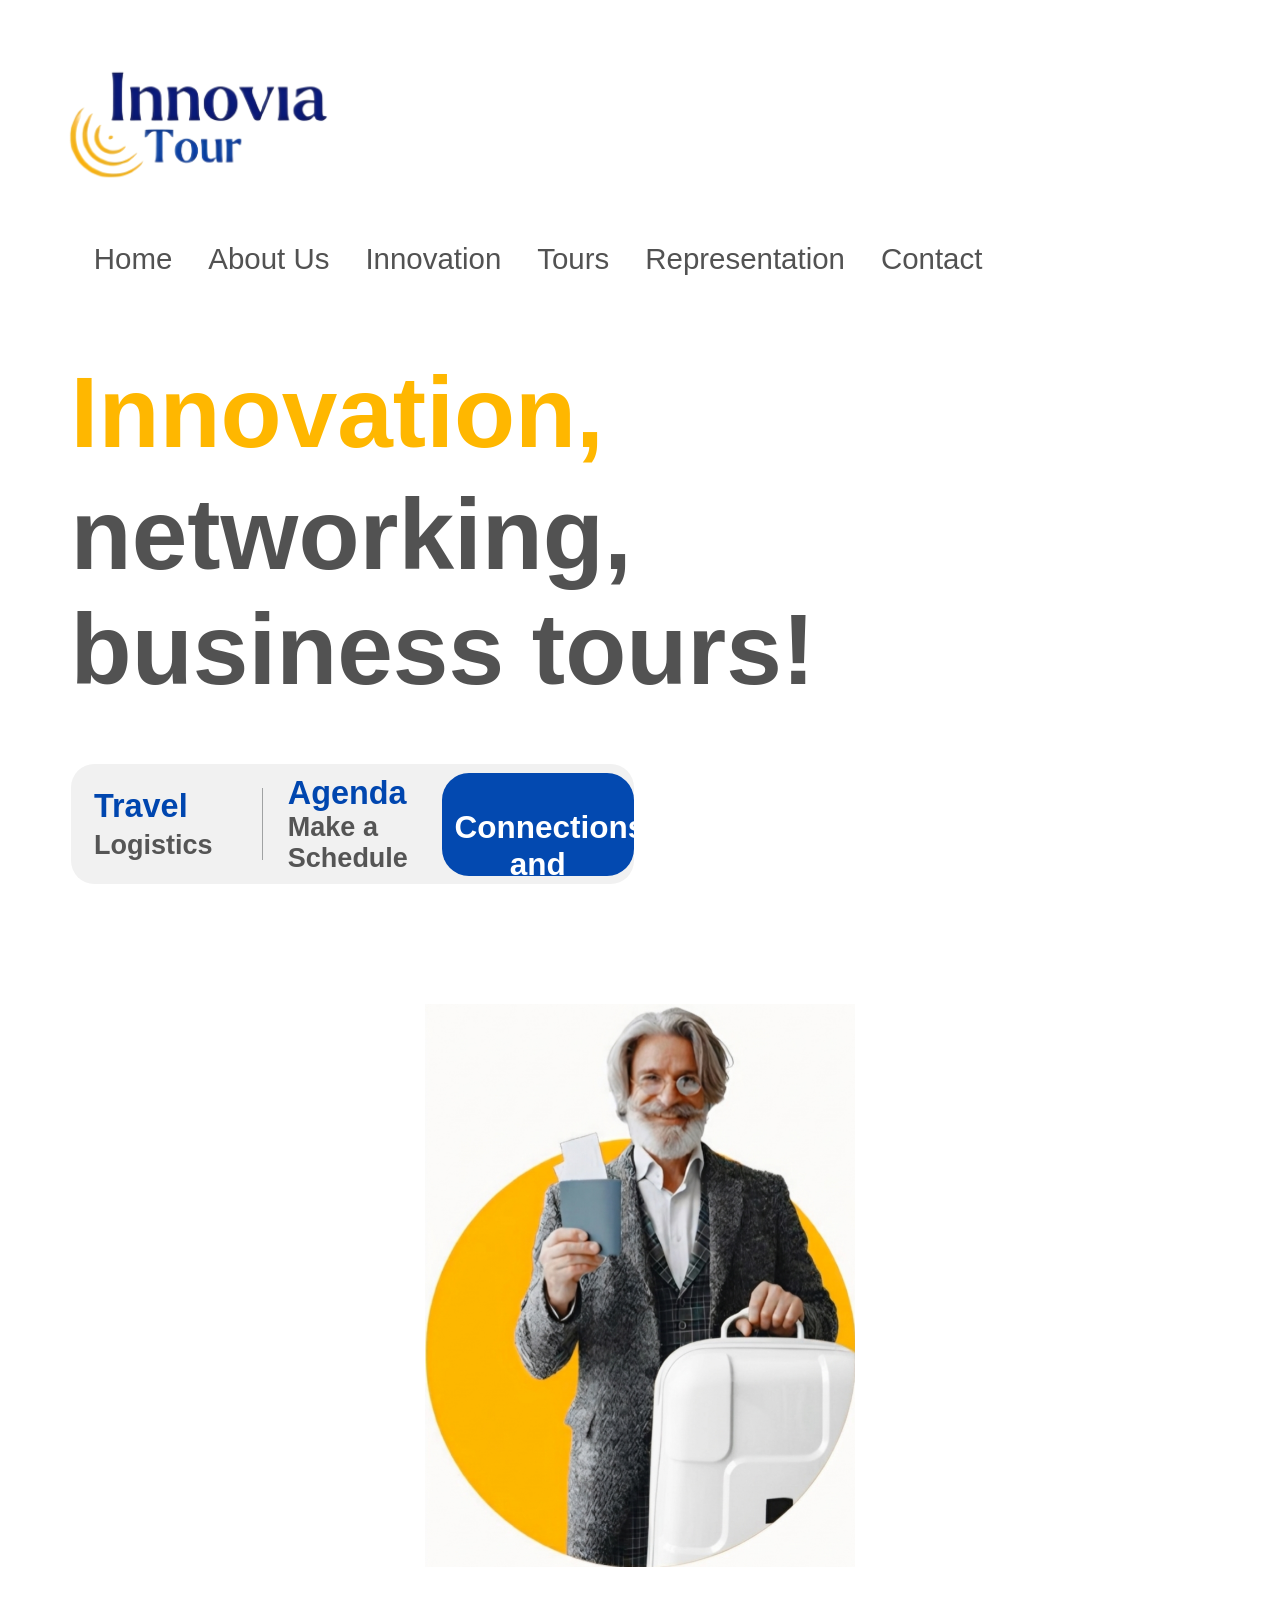
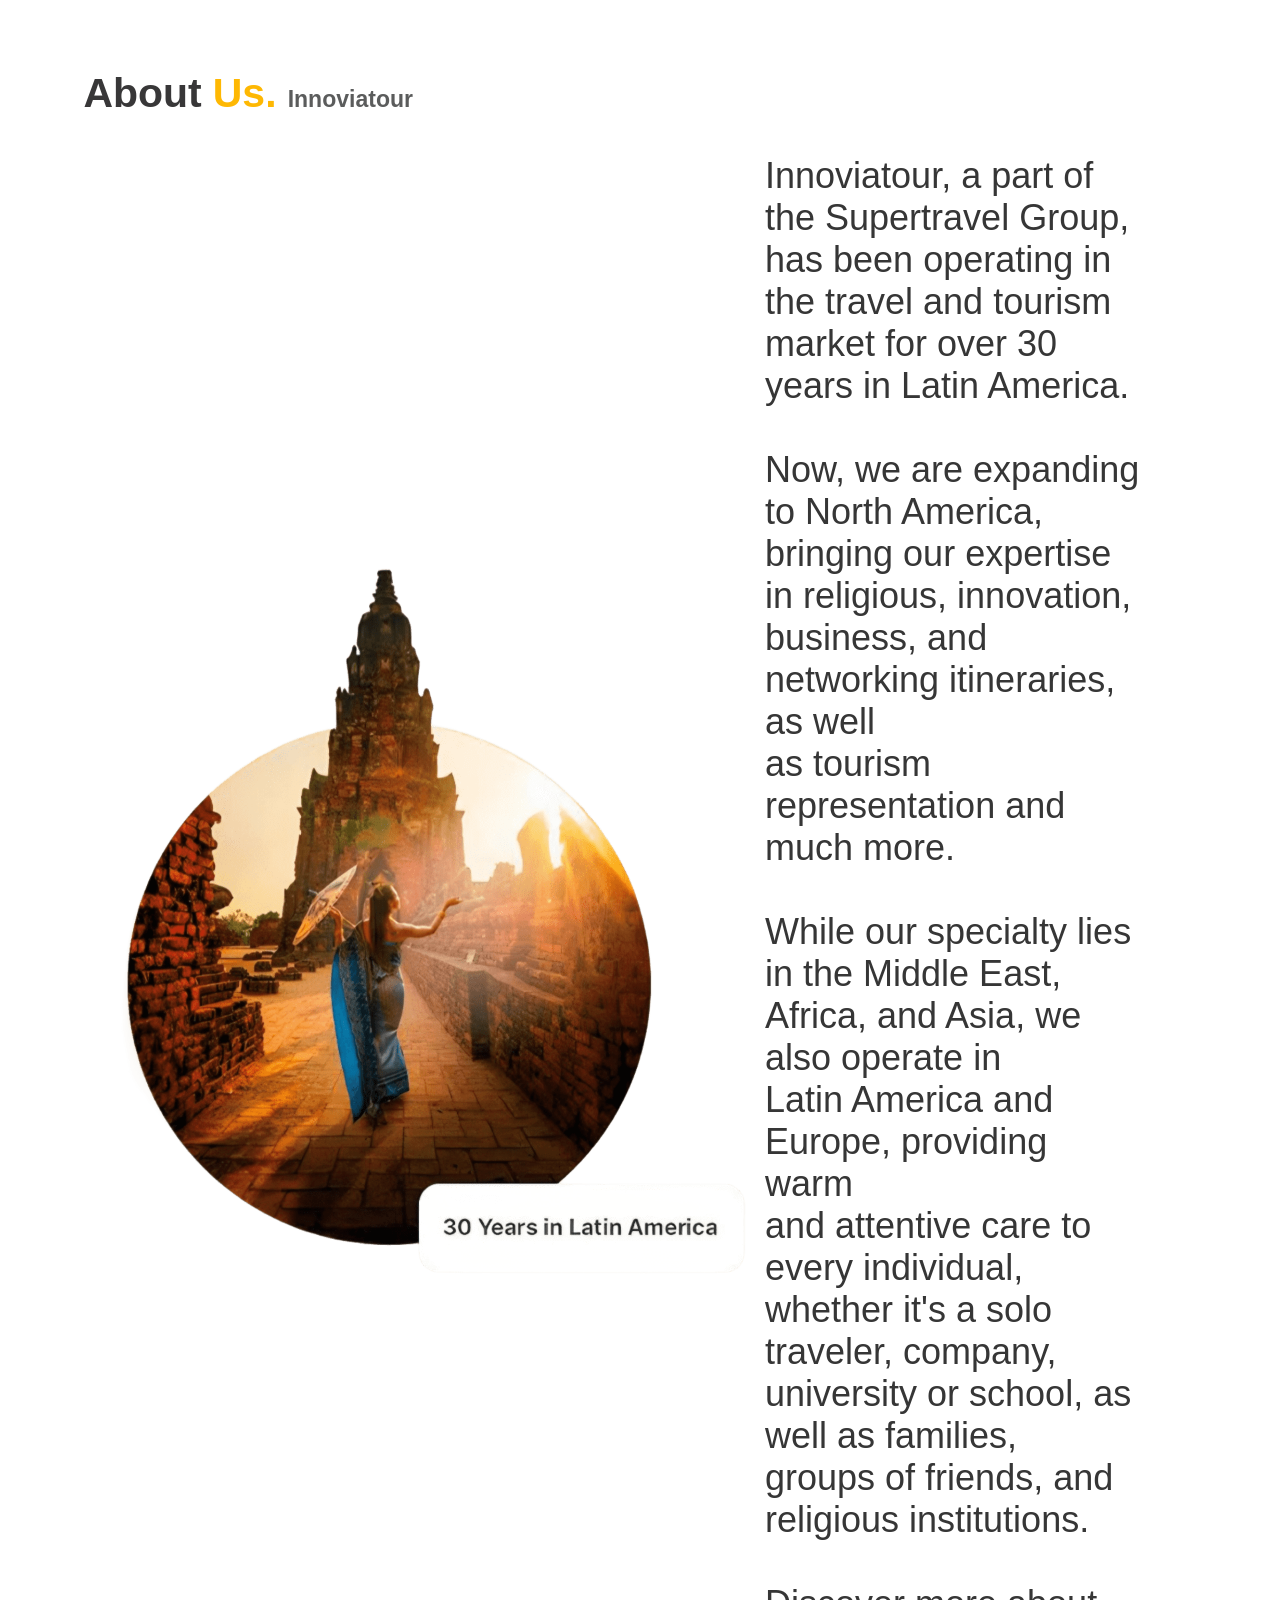
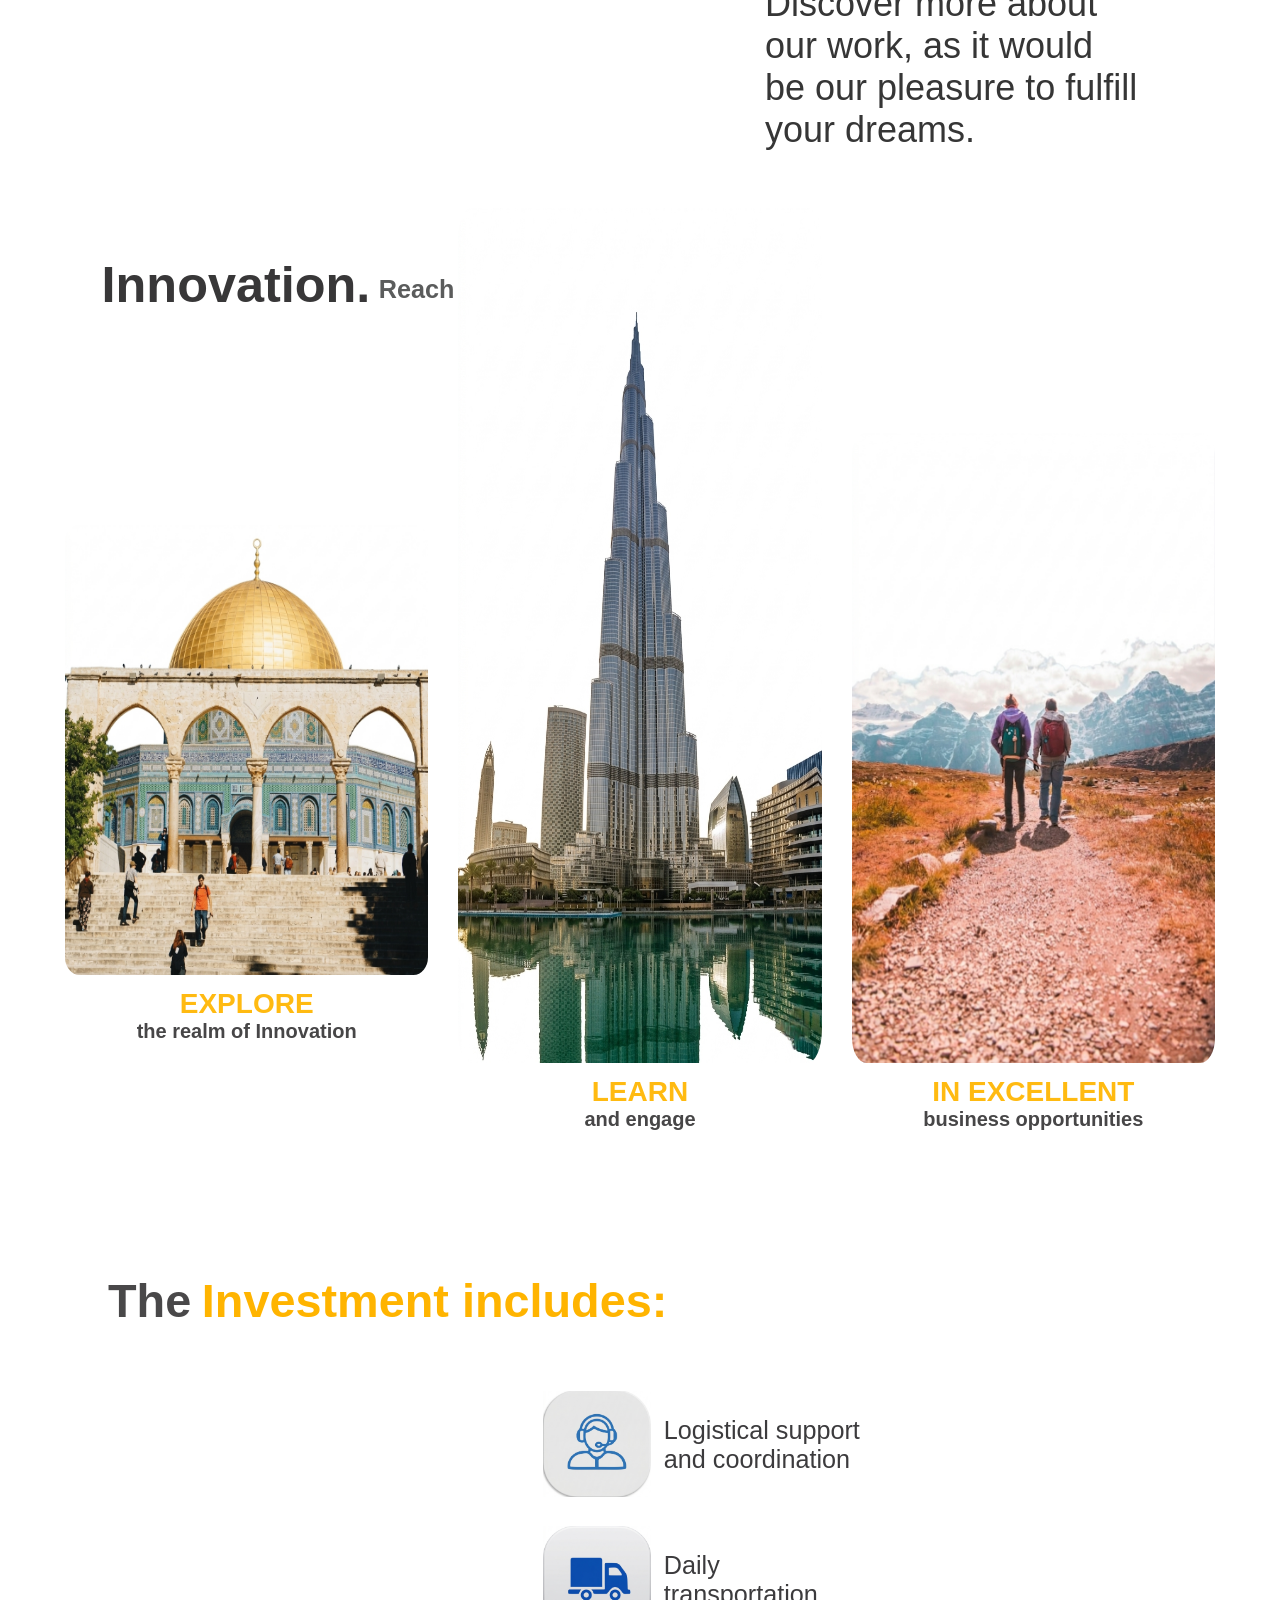
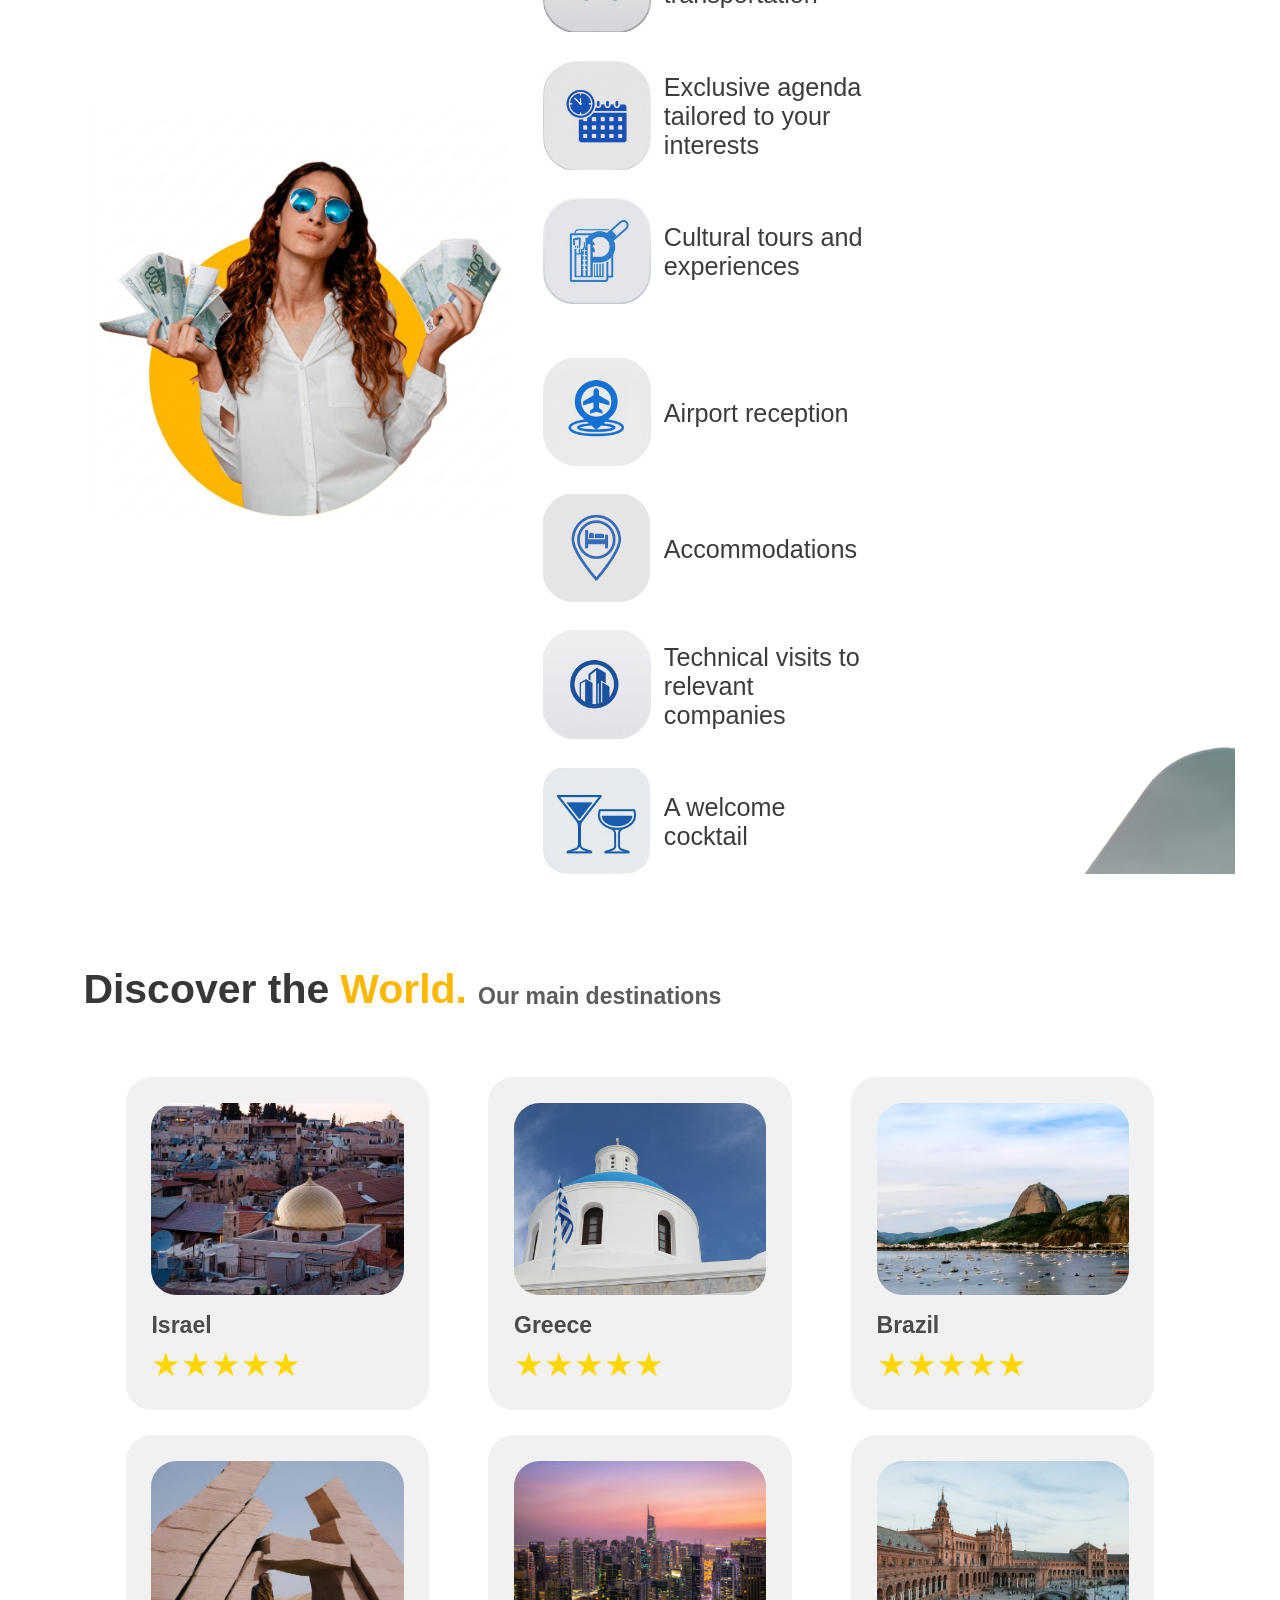
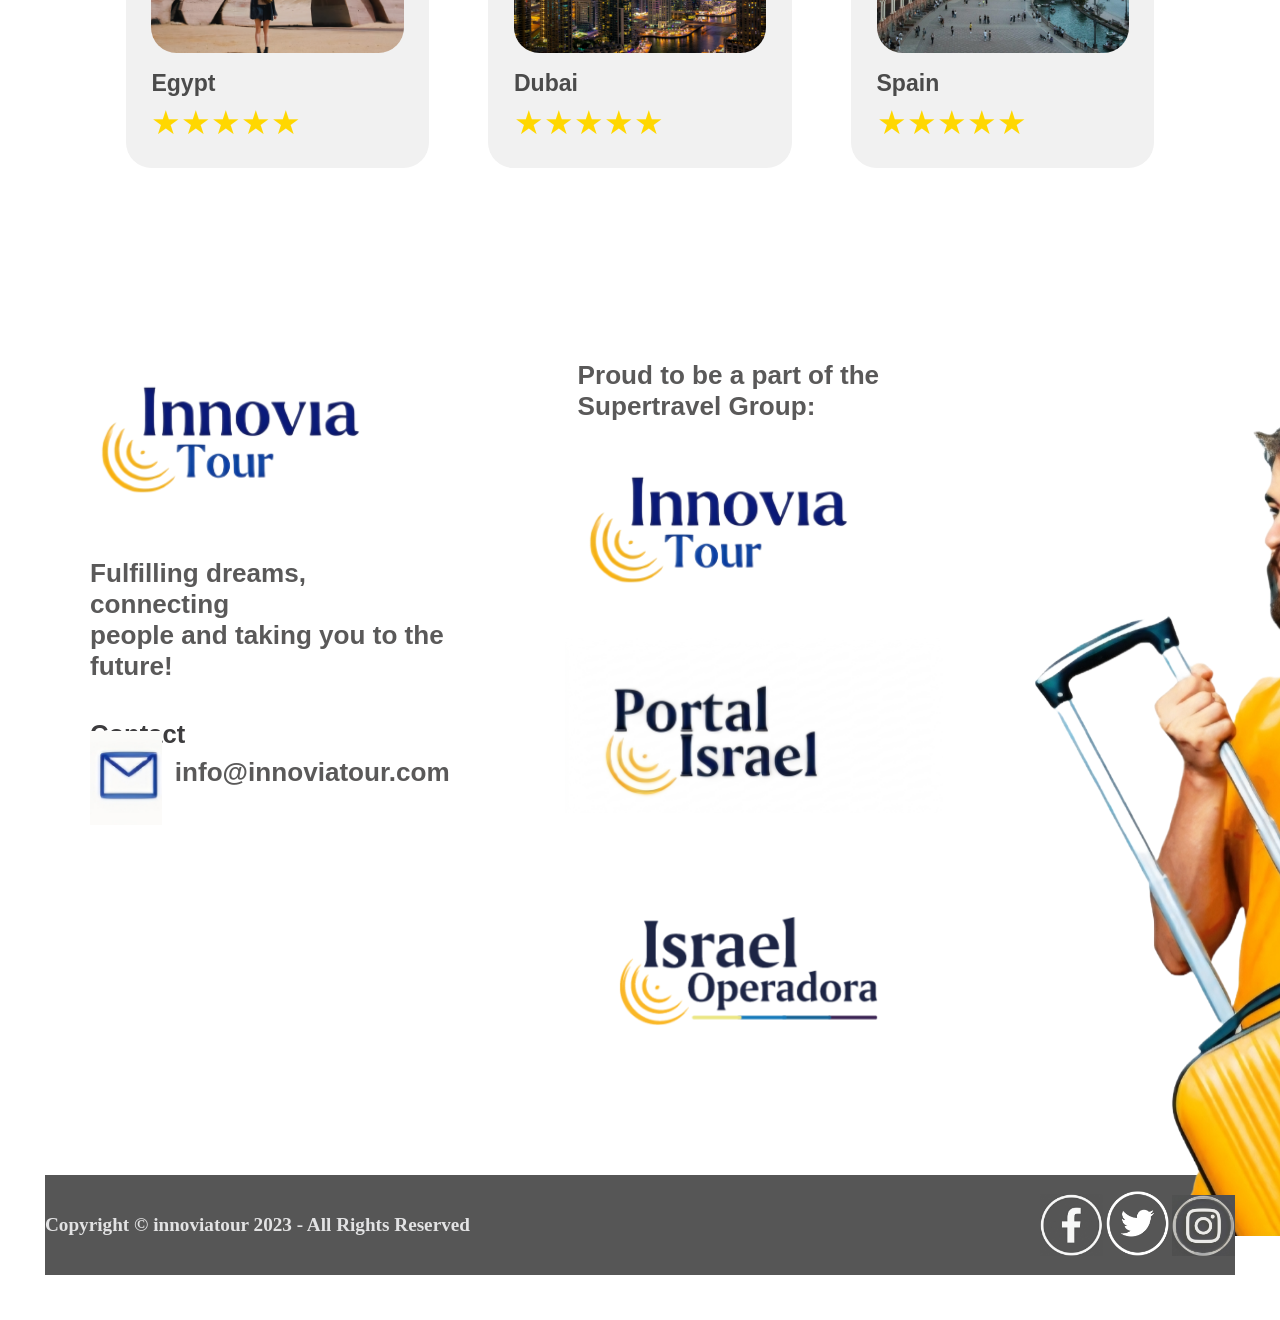
<file: index.html>
<!DOCTYPE html>
<html lang="pt-br">
<head>
    <meta charset="UTF-8">
    <meta name="viewport" content="width=device-width, initial-scale=1.0">
    <link rel="shortcut icon" href="innovia tour.png" type="image/x-icon">
    <title>Innovia Tour</title>
    <link rel="stylesheet" href="style.css">
</head>
<body>
        
            <header id="home">
                <div class="container">
                    <div class="logo">
                        <img src="img/innovia tour.png" alt="innova Tour">
                    </div>
                    <!-- checkbox -->
                    <input type="checkbox" id="menu-junto">
                     <!-- botao -->
                    <label for="menu-junto" class="menu-icon">☰</label>
                    <!-- Nav tag menu -->
                    <nav class="menu-desktop">
                        <!-- ul tag lista -->
                        <ul>
                            <!-- li tag cada item -->
            
                                <li class="am"><a href="#home">Home</a></li>
                                <li><a href="#about">About Us</a></li>
                                <li><a href="#innovation">Innovation</a></li>
                                <li><a href="#tours">Tours</a></li>
                                <li><a href="#">Representation</a></li>
                                <li><a href="#contact">Contact</a></li>
            
                        </ul>
                    </nav>
                </div>
                    <div class="conteiner2">
                        <div class="text1">
                            <h1 class="textam">Innovation,</h1>
                            <h1 class="textcin">networking,<br>business tours!</h1>
                            <div class="gap">
                                <div class="conteiner3">
                                <div class="coluntext">
                                    <h2 class="txt-azul">Travel</h2>
                                    <h2 class="txt-cinza">Logistics</h2>
                                </div>
                                <div class="linha vertical"></div>
                                <div class="colum">
                                    <h2 class="txt-azul">Agenda</h2>
                                    <h2 class="txt-cinza">Make a Schedule</h2>
                                </div>
                                <div class="btn-azul">
                                    Connections and <br> Networking
                                </div>
                            </div>
            
                    </div>
                        </div>
                        <div class="veio">
                            <img src="img/Veio .png" alt="veio">
                        </div>
                    </div>

                    <!-- MOBILE -->
                    <div class="conteiner2-1">
                        <div class="colunaAm"></div>
                    </div>
                    
                    <div class="conteiner2-2-1">
                        <div class="titulo2">
                            <h1 class="textam">Innovation,</h1>
                            <h1 class="textcin">networking,<br>business tours!</h1>
                        </div>
                        <div class="veio2">
                            <img src="img/Veio .png" alt="senhor">
                        </div>
                    </div>

                    <div class="conteiner2-2-2">
                        <div class="coluntext2">
                            <h2 class="txt-azul">Travel</h2>
                            <h2 class="txt-cinza">Logistics</h2>
                        </div>
                        <div class="linhavertical2"></div>
                        <div class="colum">
                            <h2 class="txt-azul">Agenda</h2>
                            <h2 class="txt-cinza">Make a Schedule</h2>
                        </div>
                        <div class="btn-azul">
                            Connections and<br>Networking
                        </div>
                    </div>
                    <!-- FIM MOBILE -->

    

                    <div class="conteiner4" id="about">
                        <h1 class="cinz">About</h1>
                        <h1 class="Us">Us.</h1>
                        <h1 class="menor">Innoviatour</h1>
                    </div>
                    <div class="conteiner5">
                        <div class="guarda">
                            <img src="img/guarda chuva.png" alt="guarda">
                        </div>
                        <div>
                            <p class="textao">Innoviatour, a part of the Supertravel Group, <br> has been operating in the travel and tourism <br> market for over 30 years in Latin America. <br> <br> Now, we are expanding to North America, <br> bringing our expertise in religious, innovation,<br> business, and networking itineraries, as well <br> as tourism representation and much more. <br> <br> While our specialty lies in the Middle East, <br> Africa, and Asia, we also operate in <br> Latin America and Europe, providing warm <br> and attentive care to every individual, <br> whether it's a solo traveler, company, <br> university or school, as well as families, <br> groups of friends, and religious institutions. <br> <br> Discover more about our work, as it would <br> be our pleasure to fulfill your dreams.</p>
                        </div>
                    </div>

                    <!-- PARTE MOBILE -->
                     <div class="conteiner5-2">
                        <div id="parteamarela">
                            <p id="paragrafo">Innoviatour, a part of the Supertravel Group, <br> has been operating in the travel and tourism <br> market for over 30 years in Latin America.</p>

                            <!-- fica escondido e depois apaece-->
                            <span id="textoextra" class="escondido"><br> Now, we are expanding to North America, <br> bringing our expertise in religious, innovation,<br> business, and networking itineraries, as well <br> as tourism representation and much more. <br> <br> While our specialty lies in the Middle East, <br> Africa, and Asia, we also operate in <br> Latin America and Europe, providing warm <br> and attentive care to every individual, <br> whether it's a solo traveler, company, <br> university or school, as well as families, <br> groups of friends, and religious institutions. <br> <br> Discover more about our work, as it would <br> be our pleasure to fulfill your dreams.</span>
                            <!-- chama a função para aparecer -->
                            <button id="meuBotao" class="btn-lermais"  onclick="toggleTexto()">Ler mais.</button>
                        </div>
                     </div>
                     <!-- FIM MOBILE -->


                    <div class="conteiner6" id="innovation">
                        <h1 class="cinz2">Innovation.</h1>
                        <h1 class="menor2">Reach new horizons</h1>
                    </div>

                    <div class="conteiner7">
                            <div class="israel">
                                <img src="img/israel_6.png" alt="isr">
                                <div id="central">
                                    <h1 class="am2">EXPLORE</h1>
                                    <h3 class="cin3">the realm of Innovation</h3>
                                </div>
                            </div>
                            <div class= "bijar">
                                <img src="img/bjar.png" alt="bijar">
                                
                                    <h1 class="am2">LEARN</h1>
                                    <h3 class="cin3">and engage</h3>
                               
                            </div>
                            <div class="caras">
                                <img src="img/caras.jpg" alt="caras">
                               
                                    <h1 class="am2">IN EXCELLENT</h1>
                                    <h3 class="cin3">business opportunities</h3>
                                
                            </div>
                    </div>

                    <div class="conteiner9">
                        <h1 class="cin4">The</h1>
                        <h1 class="am3">Investment includes:</h1>
                    </div>

                    <div class="conteiner10">
                        <div class="dinheiro"><img src="img/Dinheiro .png" alt="dinheiro"></div>
            
                        <div class="divisores">
                            
                            <!-- FAZER BOTAO AQUI  -->
                            <div class="divs1">
                                <div class="item2">
                                    <div class="imgdiv"><img src="img/Fone.png" alt="fone"></div>
                                    <div class="textdiv">
                                        <p>Logistical support <br>and coordination</p>
                                    </div>
                                </div>
                                <div class="item2">
                                    <div class="imgdiv"><img src="img/Caminhão .png" alt="caminhao"></div>
                                    <div class="textdiv">
                                        <p>Daily<br>transportation</p>
                                    </div>
                                </div>
                                <div class="item2">
                                    <div class="imgdiv"><img src="img/Calendário .png" alt="calendario"></div>
                                    <div class="textdiv">
                                        <p>Exclusive agenda<br>tailored to your <br>interests</p>
                                    </div>
                                </div>
                                <div class="item2 item-escondido">
                                    <div class="imgdiv"><img src="img/Lupa.png" alt="lupa"></div>
                                    <div class="textdiv">
                                        <p>Cultural tours and <br>experiences</p>
                                    </div>
                                </div>
                            </div>
                            <div class="divs2">
                                <div class="item2 item-escondido">
                                    <div class="imgdiv"><img src="img/Avião .png" alt="Avião"></div>
                                    <div class="textdiv">
                                        <p>Airport reception</p>
                                    </div>
                                </div>
                                <div class="item2 item-escondido">
                                    <div class="imgdiv"><img src="img/Cama.png" alt="cama"></div>
                                    <div class="textdiv">
                                        <p>Accommodations</p>
                                    </div>
                                </div>
                                <div class="item2 item-escondido">
                                    <div class="imgdiv"><img src="img/Prédio .png" alt="predio"></div>
                                    <div class="textdiv">
                                        <p>Technical visits to <br> relevant <br> companies</p>
                                    </div>
                                </div>
                                <div class="item2 item-escondido">
                                    <div class="imgdiv"><img src="img/Taça .png" alt="taça"></div>
                                    <div class="textdiv">
                                        <p>A welcome <br>cocktail</p>
                                    </div>
                                </div>   
                             <!-- BOTAO -->
                            
                        </div>
                        <button id="btnItens" onclick="mostrarItens()" class="btn-lermais">Ver mais</button>
                           
                            <div class="pedrinha">
                                <div class="pedrinha"><img src="img/Pedrinha.jpg" alt="pedrinha"></div>
                            </div>
                        </div>
                    </div>

                    <div class="conteiner4">
                        <h1 class="cinz">Discover the</h1>
                        <h1 class="Us">World.</h1>
                        <h1 class="menor">Our main destinations</h1>
                    </div>

                    <div class="conteiner11" id="tours">
                        <div class="bloco">
                            <div class="imgbloco"><img src="img/israel.jpg" alt="israel"></div>
                            <div class="titulo">
                                <h2>Israel</h2>
                            </div>
                            <div class="estrelinha">★★★★★</div>
                        </div>
                        <div class="bloco">
                            <div class="imgbloco"><img src="img/grace.jpg" alt="grace"></div>
                            <div class="titulo">
                                <h2>Greece</h2>
                            </div>
                            <div class="estrelinha">★★★★★</div>
                        </div>
                        <div class="bloco">
                            <div class="imgbloco"><img src="img/rio.jpg" alt="grace"></div>
                            <div class="titulo">
                                <h2>Brazil</h2>
                            </div>
                            <div class="estrelinha">★★★★★</div>
                        </div>
                        <div class="bloco">
                            <div class="imgbloco"><img src="img/pedras.jpeg" alt="egype"></div>
                            <div class="titulo">
                                <h2>Egypt</h2>
                            </div>
                            <div class="estrelinha">★★★★★</div>
                        </div>
                        <div class="bloco">
                            <div class="imgbloco"><img src="img/dubai.jpg" alt="dubai"></div>
                            <div class="titulo">
                                <h2>Dubai</h2>
                            </div>
                            <div class="estrelinha">★★★★★</div>
                        </div>
                        <div class="bloco">
                            <div class="imgbloco"><img src="img/spain.jpg" alt="spain"></div>
                            <div class="titulo">
                                <h2>Spain</h2>
                            </div>
                            <div class="estrelinha">★★★★★</div>
                        </div>
                    </div>

                    <div class="conteiner12" id="contact">
                        <div class="colun1">
                            <div class="logo2">
                                <img src="img/innovia tour.png" alt="innova Tour">
                            </div>
                            <h2 class="h2cor">Fulfilling dreams, connecting <br> people and taking you to the <br> future!</h2>
                            <h1 class="h1cor">Contact</h1>
                            <div class="email">
                                <div class="imgemail"><img src="img/Email.jpg" alt="Email"></div>
                                <h2 class="h2cor">info@innoviatour.com</h2>
                            </div>
                        </div>
                        <div class="colun2">
                                <h2 class="h2cor">Proud to be a part of the <br> Supertravel Group:</h2>
                                    <div class="innova2"><img src="img/innovia tour.png" alt="innoviatour"></div>
                                    <div class="portal"><img src="img/Portal Israel .png" alt="portal israel"></div>
                                    <div class="operadora"><img src="img/logoisrael.png" alt="israeloperadora"></div>
                        </div>
                        <div class="moço"><img src="img/moco amarelo.png" alt="amarelo"></div>
                    </div>

                    <div class="conteiner13">
                        <h2 class="h2bran">Copyright © innoviatour 2023 - All Rights Reserved</h2>
                         <div class="imgicon">
                            <img src="img/Face .png" alt="face">
                            <img src="img/Pássaro .png" alt="passarinho">
                            <img src="img/Instagram .png" alt="instagrem">
                         </div>
                    </div>
                </header>
<!-- FAZER BOTAO FUNCIONAR -->
<script src="script.js"></script>
</body>
</html>
</file>
<file: style.css>
/* Todas as demais mídias */

/* Typical Device Breakpoints 
----------------------------
Pequenas telas: até 600px
Celular: de 660px até 768px
Tablet: 768px até 992px
Desktop: 992 até 1200px
Grandes telas: acima de 1200px*/


/* Desktop */
#menu-junto{
  display: none;
}

.menu-icon{
  display: none;
  font-size: 180%;
  cursor: pointer;
}

/* Parte onde é o que tem no computador */
*{  margin: 0;
    box-sizing: border-box;
}

body{
  max-width: 100%;
  margin: 0 auto;
}

html{
  font-size: 80%;
  scroll-behavior: smooth;
}

/* Parte 1 */
.img{
  max-width: 100%;
  height: auto;
  display: block;
}
  .container{
    display: flex;
    flex-wrap: wrap;
    justify-content: space-between;
    align-items: center;
    padding: 0vh 1vw;
    padding-bottom: 2vh;
  }
  
 .logo img{
    width: 30vh;
    height: auto;
 }

/* li.am{
   color: #FEB31B;
} */
 
 nav > ul {
    display: flex;
    flex-wrap: wrap;
    list-style: none;
    gap: 4vh; /*espaçamento*/
    padding: 4vh; /*espaço dentro*/
    font-family: 'Franklin Gothic Medium', 'Arial Narrow', Arial, sans-serif;
    /* color: #525252; */
    font-size: 230%;
 }

 nav ul li a{
  text-decoration: none;
  color: #525252;
  transition: 0.3s;
 }

 nav ul li a:hover{
  color: #FFB700;
 }

 header{
    border-bottom: none; /*em baixo*/
    padding: 5vh;
    
 }

 .conteiner2{
  display: flex;
  align-items: center;
  justify-content: space-between;
  gap: clamp(40px, 18vw, 120px);
  padding: 2vw;
  flex-wrap: wrap;
  width: 100%;
  font-family: 'Franklin Gothic Medium', 'Arial Narrow', Arial, sans-serif;

  margin-bottom: 0;
  padding-bottom: 1vw;

 }


 h1.textam{
  color: #FFB700;

  
 }

 h1.textcin{
   color: #525252;
  
 }

 div.text1{
  display: flex;
  flex-direction: column;
  gap: 0.5vw;
  font-size: 50px;


 }

 .veio{
  flex: 1 1 340px;
  display: flex;
  align-items: flex-start;
  padding-top: 0px;
  justify-content: center;
 }

 .veio img{
  width: 100%;
  max-width: 430px;
  height: auto;
   
 }

 .gap{
  padding-top: 4vw;
 }

.conteiner3 {
    background-color: #F1F1F1;
    display: flex;
    align-self: flex-start;
    justify-content: center;   /*  itens centro*/
    align-items: center;
    gap: 2vw;                  /*  distância entre os itens */
    border-radius: 2.6vh;
    height: 120px; 
    width: 44vw;
    margin-bottom: 0;

}


.coluntext {
    display: flex;
    flex-direction: column;
    gap: 0.5vh;                /* Texto mais grudado um no outro em baixo */
    min-width: fit-content;
    padding: 2.6vh;
}

.linha{
  width: 0.1vw;
  height: 8vh;
  background-color: #A0A2A3;
  align-self: center;
}
.txt-azul {
    color: #0046AF;
    font-family: sans-serif;
    font-size:3.6vh;
}

.txt-cinza {
    color: #555555;
    font-family: sans-serif;
    font-size: 3vh;
}

.btn-azul {
    background-color: #0349B0;
    color: white;
    
    /* botão tamanho*/
    padding: 4vh 1vw;        
    min-width: 15vw;           /* a maior coluna do container */
    border-radius: 3vh;
    height: 8vw;
    text-align: center;
    font-family: sans-serif;
    font-weight: bold;       /*negrito*/
    font-size: 3.5vh;          /* fonte maior */
    cursor: pointer;
    transition: transform 0.2s;
}

.btn-azul:hover {
    transform: scale(1.02);    /* efeito mouse */
}

.conteiner4{
  display: flex;
  flex-flow: wrap;
  flex-direction: row;
  align-items: center;
  font-family: 'Franklin Gothic Medium', 'Arial Narrow', Arial, sans-serif;
  margin-top: 4vw;
  padding: 3vw;
  gap: 1%;


}

.cinz{
  color: #383738;
  font-size: 3.2vw;

}

.Us{
  color: #FEB803;
  font-size: 3.2vw;
}

.menor{
  color: #5B5C5C;
  font-size: 1.8vw;
  margin-top: 1vw;
}

/* EFEITO IS, BI, CA */
.israel img, .bijar img, .caras img{
  transition: transform 0.4s ease;
  width: 100%;
  max-width: 280px;
  height: auto;
  border-radius: 12px;
}

.israel img:hover, .bijar img:hover, .caras img:hover{
  transform: scale(1.08);
}

.conteiner5{
  display: flex;
  justify-content: space-between;
  align-items: center;
  margin-right: 10vh;
  font-family: sans-serif;

}
 
/* EFEITO IMAGEM */
.guarda img, .dinheiro img, .veio img{
  transition: all 0.3s ease;
}

.guarda img:hover, .dinheiro img:hover, .veio img:hover{
  transform: translateY(-10px);
}

.guarda img{
  display: flex;
  flex-flow: wrap;
  max-width: 80vh;
  height: auto;
  margin-bottom: 3vw;
 
}

.textao{
  font-size: 4vh;
  color: #363636;
}

.conteiner6{
  display: flex;
  flex-direction: row;
  align-items: center;
  padding: 1vh;
  margin-right: 5%;
  margin-top: 8%;
  margin-left: 4%;

}

.cinz2{
  color: #383738;
  font-size: 5.6vh;
  font-family: sans-serif ;
}

.menor2{
  color: #5B5C5C;
  font-size: 2.8vh;
  margin-left: 0.8%;
  margin-bottom: -1vh;
  font-family: 'Franklin Gothic Medium', 'Arial Narrow', Arial, sans-serif;
}

.conteiner7{
  /* encaixa as colunas  */
  /* modo grande */
  display: grid; 
  /* repete colunas no maximmo que der */
  grid-template-columns: repeat(auto-fit, minmax(250px, 1fr));
  gap: 30px;
  padding: 20px;
  font-family:  sans-serif;

}

.israel, .bijar, .caras{
  /* card vertical */
  display: flex;
  flex-direction: column;
  align-items: center;
  text-align: center;
}

.israel img{
  display: flex;
  flex-flow: wrap;
  max-width: 100%;
  height: 50vh;
  width:50vh;
  border-radius: 4%;
  margin-top: 50%;
}

.bijar img{
  display: flex;
  flex-flow: wrap;
  max-width: 100%;
  height: 95vh;
  width:50vh;
  border-radius: 4%;
  margin-top: -15vh;
}

.caras img{
  display: flex;
  flex-flow: wrap;
  max-width: 100%;
  height: 70vh;
  width:50vh;
  border-radius: 4%;
  margin-top: 10vh;
}



.card img:hover{
  transform: scale(1.05);
}

.am2{
  font-size: clamp(18px, 2.5vw, 28px);
  color: #FFBA11;
  margin-top: 1vw;
  text-align: center;
}

.cin3{
  font-size: clamp(14px, 2vw, 20px);
  color: #474647;
  text-align: center;
}

.conteiner9{
  display: flex;
  flex-direction: row;
  font-family: 'Franklin Gothic Medium', 'Arial Narrow', Arial, sans-serif;
  padding: 7vh;
  gap: 1%;
  margin-top: 5%;
  font-size: 2.6vh;

}

.am3{
  color: #FFB400;
}

.cin4{
  color: #494849;
}

.conteiner10{
  display: flex;
  align-items: center;
  justify-content: space-between;
  gap: 5vw;
  font-family: 'Franklin Gothic Medium', 'Arial Narrow', Arial, sans-serif;
  position: relative;  /*conteiner10 referencia*/

}


.dinheiro img{
  width: 100%;
  max-width: 500px; /*laargura maxima*/
  height: auto;
  margin-left: 10%;
  margin-bottom: 9%;
  
}

.divisores{
  display: flex;
  gap: 4vw;
  flex-wrap: wrap;
  margin-right: 8%;

}

.divs1{
  display: flex;
  flex-direction: column;
  gap: 2vw;
}

.divs2{
  display: flex;
  flex-direction: column;
  gap: 2vw;

}

.imgdiv img{
  max-width: 12vh;
  
}

.textdiv{
  display: flex;
  align-items: center;
  font-size: 2.8vh;
  color: #3C3B3D;


}

.item2{
  display: flex;
  align-items: center;
  gap:1vw;
}

.item2:hover{
  transform: scale(1.1);

}

.pedrinha {
  position: absolute; /* elementos saem fluxo normal*/
  right: 0; /*gruda direita*/
  bottom: 0; /*gruda embaixo*/
}
  
.pedrinha img{
  width: 180px;
}

.conteiner11{
  display: grid;
  grid-template-columns: repeat(3,1fr); /*quatidade de colunas para quebrar*/
  gap: 2vw;
  padding: 5vw;
  margin-top: -3vw;
}

.bloco{
  background-color: #F1F1F1;
  border-radius: 2vw;
  padding: 2vw;
  margin-left: 5%;
  margin-right: 5%;
  transition: all 0.3s ease;
  cursor: pointer;
}

.bloco:hover{
  transform: translateY(-8px);
  box-shadow: 0px 10px 25px rgba(0, 0, 0, 2);
}

.imgbloco img {
  width: 100%;
  height: 15vw;
  object-fit: cover; /* imagem preenche todo o epaço do bloco*/
  border-radius: 2vw;

  transition: transform 0.3s ease, box-shadow 0.3s ease;
}

.imgbloco img:hover{
  transform: scale(1.05);
  box-shadow: 0px 10px 25px rgba(0, 0, 0, 2);
}

.titulo {
  margin: 1vw 0 0.5vw;
  font-size: 1.2vw;
  color: #4B4B4B;
  font-family: Sans-serif;
}

.estrelinha{
  color: gold;
  font-size: 2.6vw;
}


.conteiner12{
  display: flex;
  justify-content: space-around;
  margin-left: 5vh;
  font-family: sans-serif;
  padding-right: 2%;
  padding-top: 10vw;

}

.colun1{
  display: flex;
  flex-direction: column;
  gap: 3vw;
}

.logo2 img{
  width: 30vh;
  height: auto;

}

.h2cor{
  color: #5A5959;
  font-size: 2.9vh;
}

.h1cor{
  color: #3D3C3E;
}

.email{
  display: flex;
  flex-direction: row;
  align-items: center;
  margin-top: -8vh;
  gap: 1vw;
}

.imgemail img{
  width: 8vh;
  height: auto;
  margin-top: 1.2vw;
}

.colun2{
  display: flex;
  flex-direction: column;
  gap: 2.2vw;
  margin-left: 10vw;
}

.innova2 img{
  width: 30vh;
  height: auto;
}

.portal img{
  width: 42vh;
  height: auto;
  margin-left: -1vw;
}

.operadora img{
  width: 55vh;
  height: auto;
  margin-top: -3vw;
  margin-left: -6vw;
  
 
}

.moço img{
  max-width: 82vh;
  height: auto;
  margin-top: -29vw;
  margin-left: -2vw;
}

.conteiner13{
  background-color: #565656;
  display: flex;
  flex-direction: row;
  justify-content: space-between;
  align-items: center;
  width: 100%;
  height: 100px;
  margin-top: -5vw;


}

.h2bran{
  color: #E2E2E3;
}

.imgicon img{
  max-width: 7vh;
  height: auto;
}

/* PARTE ONDE NAO TEM NO DESKTOP */
.conteiner2-1{
  display: none;
}

.conteiner2-2-1{
  display: none;
}

.conteiner2-2-2{
  display: none;
}

.conteiner5-2{
  display: none;
}

#btnItens{
  display: none;
}


/* FIM DA PARTE QUE NAO TEM NO DESKTOP */


/* Celular */
@media screen and (max-width: 992px){


 header{
    border-bottom: none; /*em baixo*/
    padding: 1vh;
 }
    

  .conteiner{
    flex-direction: column;
    display: flex;
  }

  .container{
    padding: 0vh 8vw !important;
  }

  .menu-icon{
    display: block;
    position: absolute;
    top: 14px;
    left: 12px;
    max-width: 200%;
    height: auto;
    font-size: 55px;
    color: #4B4B4B;
  }

  nav ul{
    display: none;
    flex-direction: column;
    position: absolute;
    top: 70px;
    left: 0;
    width: 100%;
    background: white;
    padding: 40px;
  }

  #menu-junto:checked ~ nav ul {
    display: flex;
    font-size: 25px;
  }

  .logo img{
    width: 110px;
    height: auto;
    padding-top: 20px;
    margin-left: 50px;
  }

  .colunaAm{
    background-color: #FFB700;
    width: 120%;
    height: 40px;
 
  }
  
  .conteiner2-1{
  display: flex;
  align-items: center;
  }

  .conteiner2-2-1{
    display: flex;
    flex-direction: row;
    padding: 1vh;
    padding-right: 3%;
    font-size: 4.5vw; 
}

.textam{
  padding-top: 2vw;
}

.veio2 img{
    max-width: 75%;
    height: auto;
    margin-left: 25px;

}

.conteiner2-2-2{
  display: flex;
  flex-direction: column;
  align-items: center;
  background-color: #F1F1F1;
  border-radius: 6vw;
  padding: 4vh 6vw;
  gap: 3vh;
  padding: 4vh 5vw;
  width: 60%;
  max-width: 90vw;
  margin: 3vh auto;
}

.coluntext2{
  display: flex;
  flex-direction: column;
  align-items: center;
  justify-content: center;
  text-align: center;
  font-size: 2.2vh;
}

.txt-azul{
  font-size: 1.5rem;
}

.txt-cinza{
  font-size: 1rem;
}

.linhavertical2{
  width: 70%;
  height: 0.2vh;
  background-color: #A0A2A3;
}

.btn-azul{
  width: 110%;
  height: auto;
  padding: 2.5vh 5.5vw;
  border-radius: 4vh;
  text-align: center;
  line-height: 1.4;
}

.colum{
  display: flex;
  flex-direction: column;
  align-items: center;
  text-align: center;
}

.txt-azul, .txt-cinza{
  margin: 0;
}

.conteiner3{
  flex-direction: column;
  width: 90%;
  height: auto;
  padding: 20px;
}

/* CONTEINER4 */
.cinz{
  font-size: 6vw;
}

.Us{
  font-size: 6vw;
}

.menor{
  font-size: 4vw;
}
/* fim conteiner4 */

.conteiner5-2{
  display: block;
  display: flex;
  justify-content: center;
  font-size: 4vw;
  font-family: sans-serif;
  padding-top: 5vw;

}

#parteamarela{
  border-radius: 2%;
  background-color: #FFB700;
  width: 70%;
  padding: 2vw;
}

#paragrafo{
  align-items: center;
  color: #363636;
}


.btn-lermais{
  margin-top: 2vw;
  color: white;
  background-color: #0349B0;
  padding: 3%;
  border: 2px;
  border-radius: 5px; 
  

}

.cinz2{
  font-size: 7vw;
}

.menor2{
  font-size: 4.5vw;
}

.conteiner7{
  display: grid;
  /* 2 colunas em cima */
  grid-template-columns: 1fr 1fr;
  gap: 20px;
  justify-items: center;
  align-items:start ;
}

.israel img, .bijar img, .caras img{
  width: 100% !important;
  /* maximo que o elemento pode ter */
  max-width: 150px !important;
  height: auto !important;
  margin: 0 !important;
}

.caras {
  /* ocupa duas colunas em baixo  */
  grid-column: span 2;
  /* fica no centro */
  justify-self: center;
}

.israel img{
  margin: 0;
}

.bijar img{
  width: 120px !important;
  max-width: 140px !important;
  height: 150px !important;
}

.israel, .bijar, .caras{
  display: flex;
  flex-direction: column;
  align-items: center;
  text-align: center;
  gap: 8px;
  margin: 0;
}

.conteiner9{
  padding: 4% !important;
 
}

.cin4{
  font-size: 6vw;
}

.am3{
  font-size: 6vw;
}

.divs1, .divs2{
  gap: 20px;
}

.item2{
  display: flex;
  align-items: center;
  gap: 10px;
}

.conteiner10{
  display: flex;
  justify-content: center;
}

.item2:active{
  transform: scale(1.1);

}

.conteiner11{
  grid-template-columns: 1fr 1fr;
  gap: 20px !important;
  padding: 20px !important;
}

.bloco{
padding: 15px;
}

.imgbloco img{
  height: 110px;
}

.titulo{
  font-size: 14px;
}

.estrelinha{
  font-size: 18px;
}

.conteiner12{
  display: flex;
  flex-direction: column;
  align-items: flex-start;
  gap: 15px;
}

.h2cor{
  font-size: 15px;
}

.imgemail img{
  width: 40px;
  height: auto;
}

.email{
  margin-top: 0 !important;
  display: flex;
  align-items: center;
  gap: 8px;
}

.colun2-2{
  display: block;
}

.israel:active, .bijar:active, .caras:active{
  transform: scale(0.97);
}

.btn-azul:active{
  transform: scale(0.96);
  opacity: 0.8;
}

.btn-lermais:active{
  transform: scale(0.95);
  opacity: 0.8;
}

.bloco:active{
  transform: scale(0.97);
  box-shadow: 0px 5px 15px rgba(0, 0, 0, 2); 
}

/* JAVA SCRIPT */

.escondido{
  /* some */
  display: none; 
  transition: max-height 0.5s ease-out; /* Velocidade da transição */
  opacity: 0;
}


#textoextra{
  align-items: center;
  color: #363636;
}

.visivel{
  /* apatrece */
  display: inline;
}

.item-escondido{
  display: none;
}

.btn-centro{
  display: flex;
  justify-content: center;
}

.divisores{
  display: flex;
  flex-wrap: wrap;
}

#btnItens{
  display: block;
  width: 100%;
  display: flex;
  justify-content: center;
}

.btn-lermais{
  display: flex;
  flex-direction: column;
  padding-top: 2vw;
}



/* O QUE NAO TEM NO MOBILE */
  .conteiner2{
    display: none;
  }

  .guarda img{
    display: none;
  }

  .conteiner5{
    display: none;
  }


  .dinheiro img{
    display: none;
  }

  .conteiner14{
    display: none;
  }

  .colun2{
    display: none;
  }

  .moço{
    display: none;
  }

  .conteiner13{
    display: none;
  }

  .pedrinha{
    display: none;
  }

}

/* TABLET */
@media screen and (min-width: px) and (max-width:px){

.conteiner2{
  display: flex;
  flex-direction: row;
  padding: 0 !important;
  gap: 0;
  margin: 0;
}

.text1{
  width: 60%;
}
.textam{
  font-size: 120%;
}

.textcin{
  font-size: 120%;
}

.veio{
  width: 40%;
}

.veio img{
  max-width: 40%;
}

  .conteiner3 {
    width: 60%;
    height: auto;
    padding: 20px;
  }

  .conteiner7 {
    grid-template-columns: repeat(2 1fr);
    gap: 20px;
  }

  .conteiner11 {
    grid-template-columns: repeat(2 1fr);
  }

  .conteiner10 {
    flex-direction: column;
    align-items: center;
    gap: 30px;
  }

  .dinheiro img {
    max-width: 300px;
    margin: 0;
  }

  .divisores {
    flex-direction: column;
    align-items: center;
  }

  .divs1, .divs2{
    width: 100%;
    align-items: flex-start;
  }

  .conteiner12 {
    flex-direction: column;
    gap: 20px;
  }

}
</file>
